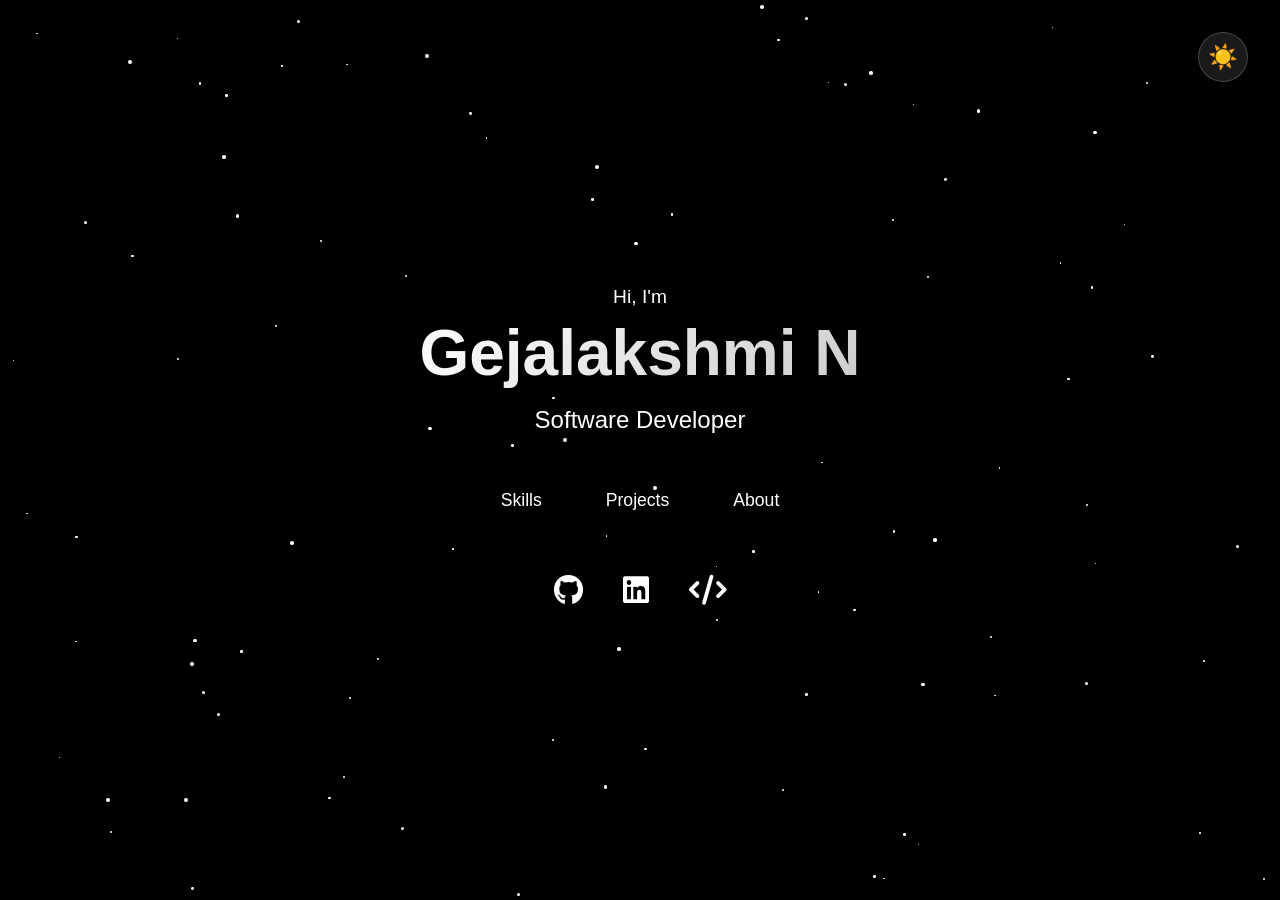
<file: index.html>
<!DOCTYPE html>
<html lang="en">
<head>
    <meta charset="UTF-8">
    <meta name="viewport" content="width=device-width, initial-scale=1.0">
    <title>Gejalakshmi N</title>
    <link rel="icon" href="favicon.ico" type="image/x-icon">
    <link rel="stylesheet" href="style.css">
    <link rel="stylesheet" href="https://cdnjs.cloudflare.com/ajax/libs/font-awesome/6.4.0/css/all.min.css">
</head>
<body>
    <div class="stars" id="stars"></div>
    
    <div class="theme-toggle" onclick="toggleTheme()" id="themeToggle">
        ☀️
    </div>

    <div class="container" id="home">
        <div class="greeting">Hi, I'm</div>
        <h1 class="name">Gejalakshmi N</h1>
        <p class="title">Software Developer</p>
        
        <nav class="nav">
            <a href="#" class="nav-link" onclick="showSection('skills')">Skills</a>
            <a href="#" class="nav-link" onclick="showSection('projects')">Projects</a>
            <a href="#" class="nav-link" onclick="showSection('about')">About</a>
        </nav>
        
        <div class="social-links">
            <a href="https://github.com/GejalakshmiN" class="social-link"><i class="fa-brands fa-github" style="font-size: 30px;"></i></a>
            <a href="https://www.linkedin.com/in/gejalakshmi-n-202269304/" class="social-link">
             <i class="fa-brands fa-linkedin" style="font-size: 30px;"></i>
            </a>
             <a href="https://leetcode.com/gejalakshminehru" class="social-link">
            <i class="fa-solid fa-code" style="font-size: 30px;"></i>
            </a>
        </div>
    </div>

    <div class="page-section" id="skills">
        <h2 class="section-title">My Skills</h2>
        <div class="skills-content">
            <div class="skills-category">
                <h3>Frontend Development</h3>
                <div class="skills-grid">
                    <div class="skill-card">
                        <div class="skill-icon">🌐</div>
                        <h4>HTML/CSS</h4>
                        <div class="skill-bar">
                            <div class="skill-progress" style="width: 90%"></div>
                        </div>
                    </div>
                    <div class="skill-card">
                        <div class="skill-icon">⚛️</div>
                        <h4>React</h4>
                        <div class="skill-bar">
                            <div class="skill-progress" style="width: 85%"></div>
                        </div>
                    </div>
                    <div class="skill-card">
                        <div class="skill-icon">📱</div>
                        <h4>JavaScript</h4>
                        <div class="skill-bar">
                            <div class="skill-progress" style="width: 88%"></div>
                        </div>
                    </div>
                </div>
            </div>
            
            <div class="skills-category">
                <h3>Backend Development</h3>
                <div class="skills-grid">
                    <div class="skill-card">
                        <div class="skill-icon">🟢</div>
                        <h4>FastAPI</h4>
                        <div class="skill-bar">
                            <div class="skill-progress" style="width: 82%"></div>
                        </div>
                    </div>
                    <div class="skill-card">
                        <div class="skill-icon">🐍</div>
                        <h4>Python</h4>
                        <div class="skill-bar">
                            <div class="skill-progress" style="width: 80%"></div>
                        </div>
                    </div>
                    <div class="skill-card">
                        <div class="skill-icon">🗃️</div>
                        <h4>MongoDB</h4>
                        <div class="skill-bar">
                            <div class="skill-progress" style="width: 75%"></div>
                        </div>
                    </div>
                </div>
            </div>
            
            <div class="skills-category">
                <h3>Tools & Technologies</h3>
                <div class="skills-grid">
                    <div class="skill-card">
                        <div class="skill-icon">🔧</div>
                        <h4>Git/GitHub</h4>
                        <div class="skill-bar">
                            <div class="skill-progress" style="width: 85%"></div>
                        </div>
                    </div>
                    <div class="skill-card">
                        <div class="skill-icon"><i class="fa-solid fa-code" style="font-size: 30px;"></i></div>
                        <h4>VSCode</h4>
                        <div class="skill-bar">
                            <div class="skill-progress" style="width: 70%"></div>
                        </div>
                    </div>
                    <div class="skill-card">
                        <div class="skill-icon">🟢</div>
                        <h4>Jupyter Notebook</h4>
                        <div class="skill-bar">
                            <div class="skill-progress" style="width: 65%"></div>
                        </div>
                    </div>
                </div>
            </div>
        </div>
    </div>

    <div class="page-section" id="projects">
        <h2 class="section-title">My Projects</h2>
        <div class="projects-grid">
            <div class="project-card">
                <h3 class="project-title">Online Examination System</h3>
                <p class="project-description">
                    An online examination system that enables students to take tests, receive instant grading, and securely manages all academic records.
                </p>
                <div class="project-tech">
                    <span class="tech-tag">HTML</span>
                    <span class="tech-tag">CSS</span>
                    <span class="tech-tag">MongoDB</span>
                    <span class="tech-tag">FastAPI</span>
                </div>
                <div class="project-links">
                    <a href="https://github.com/GejalakshmiN/Online-Examination-and-Grading-Management-System" target="_blank" class="github-link">
                        <span class="github-icon">📂</span> View on GitHub
                    </a>
                </div>
            </div>
            
            <div class="project-card">
                <h3 class="project-title">Portfolio</h3>
                <p class="project-description">
                   Created a personal website to showcase my projects, skills, achievements, and provide an easy way to connect with me.
                </p>
                <div class="project-tech">
                    <span class="tech-tag">HTML</span>
                    <span class="tech-tag">CSS</span>
                    <span class="tech-tag">JavaScript</span>
                </div>
                <div class="project-links">
                    <a href="https://portfolio-v2-silk-psi.vercel.app/" target="_blank" class="github-link">
                        <span class="github-icon">📂</span> View on GitHub
                    </a>
                </div>
            </div>
            
            <div class="project-card">
                <h3 class="project-title">Restaurant Webpage</h3>
                <p class="project-description">
                   A modern and inviting restaurant website that showcases our delicious menu, cozy ambiance, and memorable dining experience to attract food lovers.
                </p>
                <div class="project-tech">
                    <span class="tech-tag">HTML</span>
                    <span class="tech-tag">CSS</span>
                </div>
                <div class="project-links">
                    <a href="https://vercel.com/gejalakshmi-ns-projects/html-css-project-1" target="_blank" class="github-link">
                        <span class="github-icon">📂</span> View on GitHub
                    </a>
                </div>
            </div>
        </div>
    </div>

    <div class="page-section" id="about">
        <h2 class="section-title">About Me</h2>
        <div class="about-content">
            <div class="about-section">
                <h3>Introduction</h3>
                <p>
                    I'm a passionate Full Stack Developer with a love for creating innovative web applications and solving complex problems. With experience in both frontend and backend technologies, I enjoy building end-to-end solutions that make a difference.
                </p>
            </div>
            
            <div class="about-section">
                <h3>Background</h3>
                <p>
                    I come from a strong computer science background and have hands-on experience in web development. I'm passionate about building efficient and user-friendly applications, and I continuously expand my skill set by exploring emerging technologies and keeping up with modern development practices.
                </p>
            </div>
            
            <div class="about-section">
                <h3>Skills & Technologies</h3>
                <div class="skills-list">
                    <div class="skill-item">JavaScript</div>
                    <div class="skill-item">React</div>
                    <div class="skill-item">C++</div>
                    <div class="skill-item">Python</div>
                    <div class="skill-item">MongoDB</div>
                    <div class="skill-item">MySQL</div>
                    <div class="skill-item">Java</div>
                    <div class="skill-item">HTML & CSS</div>
                </div>
            </div>
            
            <div class="about-section">
                <h3>Education</h3>
                <p>
                    Bachelor's Degree in Computer Science<br>
                    Shiv Nadar University Chennai<br><br>
                </p>
            </div>
            
            <div class="about-section">
                <h3>Contact</h3>
                <p>
                    📧 gejalakshminehru@gmail.com<br>
                    📍 Chennai, India<br>
                     <a href="https://www.linkedin.com/in/gejalakshmi-n-202269304/" class="social-link">
                      <i class="fa-brands fa-linkedin" style="font-size: 30px;"></i>
                    </a>
                    <br>
                    <a href="https://github.com/GejalakshmiN" class="social-link"><i class="fa-brands fa-github" style="font-size: 30px;"></i></a>
                </p>
            </div>
        </div>
    </div>

    <button class="back-btn" onclick="showHome()">← Back to Home</button>

    <script src="script.js"></script>
</body>
</html>
</file>
<file: style.css>
* {
    margin: 0;
    padding: 0;
    box-sizing: border-box;
}

body {
    font-family: -apple-system, BlinkMacSystemFont, 'Segoe UI', Roboto, sans-serif;
    background: #000;
    color: white;
    overflow-x: hidden;
    min-height: 100vh;
    transition: all 0.3s ease;
}

body.light-mode {
    background: #ffffff;
    color: #333;
}

.stars {
    position: fixed;
    top: 0;
    left: 0;
    width: 100%;
    height: 100%;
    pointer-events: none;
    z-index: 1;
    transition: opacity 0.3s ease;
}

body.light-mode .stars {
    opacity: 0.6;
}

.star {
    position: absolute;
    background: white;
    border-radius: 50%;
    animation: twinkle 3s infinite;
    transition: background-color 0.3s ease;
}

body.light-mode .star {
    background: rgb(0, 0, 0);
}

@keyframes twinkle {
    0%, 100% { opacity: 0.3; transform: scale(1); }
    50% { opacity: 1; transform: scale(1.2); }
}

.container {
    position: relative;
    z-index: 2;
    min-height: 100vh;
    display: flex;
    flex-direction: column;
    align-items: center;
    justify-content: center;
    padding: 2rem;
    text-align: center;
}

.theme-toggle {
    position: fixed;
    top: 2rem;
    right: 2rem;
    background: rgba(255, 255, 255, 0.1);
    border: 1px solid rgba(255, 255, 255, 0.2);
    border-radius: 50%;
    width: 50px;
    height: 50px;
    display: flex;
    align-items: center;
    justify-content: center;
    cursor: pointer;
    transition: all 0.3s ease;
    z-index: 10;
    font-size: 1.5rem;
}

.theme-toggle:hover {
    background: rgba(255, 255, 255, 0.2);
    transform: rotate(180deg) scale(1.1);
}

body.light-mode .theme-toggle {
    background: rgba(0, 0, 0, 0.05);
    border: 1px solid rgba(0, 0, 0, 0.1);
    color: #333;
}

body.light-mode .theme-toggle:hover {
    background: rgba(0, 0, 0, 0.1);
}

.greeting {
    font-size: 1.2rem;
    margin-bottom: 0.5rem;
    opacity: 0.8;
    animation: fadeInUp 1s ease 0.2s both;
}

.name {
    font-size: 4rem;
    font-weight: 700;
    margin-bottom: 1rem;
    background: linear-gradient(135deg, #fff, #ccc);
    -webkit-background-clip: text;
    -webkit-text-fill-color: transparent;
    background-clip: text;
    animation: fadeInUp 1s ease 0.4s both;
    transition: all 0.3s ease;
}

body.light-mode .name {
    background: linear-gradient(135deg, #222, #555);
    -webkit-background-clip: text;
    -webkit-text-fill-color: transparent;
    background-clip: text;
}

.title {
    font-size: 1.5rem;
    margin-bottom: 3rem;
    opacity: 0.7;
    animation: fadeInUp 1s ease 0.6s both;
    transition: opacity 0.3s ease;
}

body.light-mode .title {
    opacity: 0.8;
}

.nav {
    display: flex;
    gap: 2rem;
    margin-bottom: 3rem;
    animation: fadeInUp 1s ease 0.8s both;
}

.nav-link {
    color: white;
    text-decoration: none;
    font-size: 1.1rem;
    padding: 0.5rem 1rem;
    border-radius: 25px;
    transition: all 0.3s ease;
    position: relative;
    overflow: hidden;
}

body.light-mode .nav-link {
    color: #333;
}

.nav-link:hover {
    background: rgba(255, 255, 255, 0.1);
    transform: translateY(-2px);
}

body.light-mode .nav-link:hover {
    background: rgba(0, 0, 0, 0.1);
}

.nav-link:before {
    content: '';
    position: absolute;
    top: 0;
    left: -100%;
    width: 100%;
    height: 100%;
    background: linear-gradient(90deg, transparent, rgba(255, 255, 255, 0.2), transparent);
    transition: left 0.5s;
}

body.light-mode .nav-link:before {
    background: linear-gradient(90deg, transparent, rgba(0, 0, 0, 0.1), transparent);
}

.nav-link:hover:before {
    left: 100%;
}

.social-links {
    display: flex;
    gap: 1.5rem;
    animation: fadeInUp 1s ease 1s both;
}

.social-link {
    color: white;
    font-size: 1.5rem;
    transition: all 0.3s ease;
    padding: 0.5rem;
    border-radius: 10px;
}

body.light-mode .social-link {
    color: #333;
}

.social-link:hover {
    color: #ffd700;
    transform: translateY(-3px) scale(1.1);
}

@keyframes fadeInUp {
    from {
        opacity: 0;
        transform: translateY(30px);
    }
    to {
        opacity: 1;
        transform: translateY(0);
    }
}

/* Page Sections */
.page-section {
    display: none;
    padding: 2rem;
    max-width: 1200px;
    margin: 0 auto;
    min-height: 100vh;
    padding-top: 4rem;
}

.page-section.active {
    display: block;
    animation: slideIn 0.5s ease;
}

@keyframes slideIn {
    from {
        opacity: 0;
        transform: translateX(30px);
    }
    to {
        opacity: 1;
        transform: translateX(0);
    }
}

.back-btn {
    position: fixed;
    top: 2rem;
    left: 2rem;
    background: rgba(255, 255, 255, 0.1);
    border: 1px solid rgba(255, 255, 255, 0.2);
    color: white;
    padding: 0.5rem 1rem;
    border-radius: 25px;
    cursor: pointer;
    transition: all 0.3s ease;
    z-index: 10;
    display: none;
}

body.light-mode .back-btn {
    background: rgba(0, 0, 0, 0.05);
    border: 1px solid rgba(0, 0, 0, 0.1);
    color: #333;
}

.back-btn:hover {
    background: rgba(255, 255, 255, 0.2);
    transform: translateX(-3px);
}

body.light-mode .back-btn:hover {
    background: rgba(0, 0, 0, 0.1);
}

.page-section.active ~ .back-btn {
    display: block;
}

.section-title {
    font-size: 3rem;
    margin-bottom: 2rem;
    text-align: center;
    background: linear-gradient(135deg, #ffd700, #ffed4e);
    -webkit-background-clip: text;
    -webkit-text-fill-color: transparent;
    background-clip: text;
}

body.light-mode .section-title {
    background: linear-gradient(135deg, #e6a000, #cc9900);
    -webkit-background-clip: text;
    -webkit-text-fill-color: transparent;
    background-clip: text;
}

.projects-grid {
    display: grid;
    grid-template-columns: repeat(auto-fit, minmax(350px, 1fr));
    gap: 2rem;
    margin-top: 2rem;
}

.project-card {
    background: rgba(255, 255, 255, 0.05);
    border: 1px solid rgba(255, 255, 255, 0.1);
    border-radius: 15px;
    padding: 2rem;
    transition: all 0.3s ease;
    backdrop-filter: blur(10px);
}

body.light-mode .project-card {
    background: rgba(0, 0, 0, 0.03);
    border: 1px solid rgba(0, 0, 0, 0.1);
    color: #333;
    box-shadow: 0 2px 10px rgba(0, 0, 0, 0.05);
}

.project-card:hover {
    background: rgba(255, 255, 255, 0.1);
    transform: translateY(-5px);
    box-shadow: 0 10px 30px rgba(255, 255, 255, 0.1);
}

body.light-mode .project-card:hover {
    background: rgba(0, 0, 0, 0.05);
    box-shadow: 0 10px 30px rgba(0, 0, 0, 0.1);
}

.project-title {
    font-size: 1.5rem;
    margin-bottom: 1rem;
    color: #ffd700;
}

body.light-mode .project-title {
    color: #cc9900;
}

.project-description {
    line-height: 1.6;
    opacity: 0.8;
    margin-bottom: 1rem;
}

.project-tech {
    display: flex;
    gap: 0.5rem;
    flex-wrap: wrap;
    margin-top: 1rem;
}

.tech-tag {
    background: rgba(255, 215, 0, 0.2);
    color: #ffd700;
    padding: 0.3rem 0.8rem;
    border-radius: 15px;
    font-size: 0.9rem;
    border: 1px solid rgba(255, 215, 0, 0.3);
}

body.light-mode .tech-tag {
    background: rgba(204, 153, 0, 0.1);
    color: #cc9900;
    border: 1px solid rgba(204, 153, 0, 0.2);
}

.about-content {
    max-width: 800px;
    margin: 0 auto;
    line-height: 1.8;
    font-size: 1.1rem;
}

.about-section {
    margin-bottom: 2rem;
    padding: 2rem;
    background: rgba(255, 255, 255, 0.05);
    border-radius: 15px;
    border: 1px solid rgba(255, 255, 255, 0.1);
    transition: all 0.3s ease;
}

body.light-mode .about-section {
    background: rgba(0, 0, 0, 0.03);
    border: 1px solid rgba(0, 0, 0, 0.1);
    color: #333;
    box-shadow: 0 2px 10px rgba(0, 0, 0, 0.05);
}

.about-section h3 {
    color: #ffd700;
    margin-bottom: 1rem;
    font-size: 1.5rem;
}

body.light-mode .about-section h3 {
    color: #cc9900;
}

.skills-list {
    display: grid;
    grid-template-columns: repeat(auto-fit, minmax(200px, 1fr));
    gap: 1rem;
    margin-top: 1rem;
}

.skill-item {
    background: rgba(255, 215, 0, 0.1);
    padding: 0.8rem;
    border-radius: 10px;
    text-align: center;
    border: 1px solid rgba(255, 215, 0, 0.2);
}

body.light-mode .skill-item {
    background: rgba(204, 153, 0, 0.05);
    border: 1px solid rgba(204, 153, 0, 0.1);
}

@media (max-width: 768px) {
    .name {
        font-size: 2.5rem;
    }
    
    .nav {
        flex-direction: column;
        gap: 1rem;
    }
    
    .projects-grid {
        grid-template-columns: 1fr;
    }
    
    .container {
        padding: 1rem;
    }
    
    .section-title {
        font-size: 2rem;
    }
    
    .skills-grid {
        grid-template-columns: 1fr;
    }
}

/* Skills Section Styles */
.skills-content {
    max-width: 1000px;
    margin: 0 auto;
}

.skills-category {
    margin-bottom: 3rem;
    padding: 2rem;
    background: rgba(255, 255, 255, 0.05);
    border-radius: 15px;
    border: 1px solid rgba(255, 255, 255, 0.1);
    backdrop-filter: blur(10px);
    transition: all 0.3s ease;
}

body.light-mode .skills-category {
    background: rgba(0, 0, 0, 0.03);
    border: 1px solid rgba(0, 0, 0, 0.1);
    color: #333;
    box-shadow: 0 2px 10px rgba(0, 0, 0, 0.05);
}

.skills-category h3 {
    color: #ffd700;
    font-size: 1.8rem;
    margin-bottom: 1.5rem;
    text-align: center;
}

body.light-mode .skills-category h3 {
    color: #cc9900;
}

.skills-grid {
    display: grid;
    grid-template-columns: repeat(auto-fit, minmax(280px, 1fr));
    gap: 1.5rem;
}

.skill-card {
    background: rgba(255, 255, 255, 0.1);
    padding: 1.5rem;
    border-radius: 12px;
    text-align: center;
    transition: all 0.3s ease;
    border: 1px solid rgba(255, 255, 255, 0.1);
}

body.light-mode .skill-card {
    background: rgba(0, 0, 0, 0.05);
    border: 1px solid rgba(0, 0, 0, 0.1);
    box-shadow: 0 2px 8px rgba(0, 0, 0, 0.05);
}

.skill-card:hover {
    transform: translateY(-5px);
    background: rgba(255, 255, 255, 0.15);
    box-shadow: 0 8px 25px rgba(255, 215, 0, 0.2);
}

body.light-mode .skill-card:hover {
    background: rgba(0, 0, 0, 0.08);
    box-shadow: 0 8px 25px rgba(0, 0, 0, 0.1);
}

.skill-icon {
    font-size: 2.5rem;
    margin-bottom: 1rem;
}

.skill-card h4 {
    color: #ffd700;
    margin-bottom: 1rem;
    font-size: 1.2rem;
}

body.light-mode .skill-card h4 {
    color: #cc9900;
}

.skill-bar {
    background: rgba(255, 255, 255, 0.1);
    height: 8px;
    border-radius: 4px;
    overflow: hidden;
    margin-top: 0.5rem;
}

body.light-mode .skill-bar {
    background: rgba(0, 0, 0, 0.1);
}

.skill-progress {
    height: 100%;
    background: linear-gradient(90deg, #ffd700, #ffed4e);
    border-radius: 4px;
    transition: width 1s ease-in-out;
    animation: progressLoad 2s ease-in-out;
}

body.light-mode .skill-progress {
    background: linear-gradient(90deg, #cc9900, #e6a000);
}

@keyframes progressLoad {
    0% { width: 0%; }
}

/* Project Links Styles */
.project-links {
    display: flex;
    gap: 1rem;
    margin-top: 1.5rem;
    justify-content: center;
}

.github-link, .demo-link {
    display: flex;
    align-items: center;
    gap: 0.5rem;
    padding: 0.8rem 1.5rem;
    border-radius: 25px;
    text-decoration: none;
    font-size: 0.9rem;
    font-weight: 500;
    transition: all 0.3s ease;
    border: 1px solid transparent;
}

.github-link {
    background: rgba(255, 255, 255, 0.1);
    color: white;
    border: 1px solid rgba(255, 255, 255, 0.2);
}

body.light-mode .github-link {
    background: rgba(0, 0, 0, 0.05);
    color: #333;
    border: 1px solid rgba(0, 0, 0, 0.1);
}

.demo-link {
    background: linear-gradient(135deg, #ffd700, #ffed4e);
    color: #333;
    border: 1px solid #ffd700;
}

body.light-mode .demo-link {
    background: linear-gradient(135deg, #cc9900, #e6a000);
    color: white;
    border: 1px solid #cc9900;
}

.github-link:hover {
    background: rgba(255, 255, 255, 0.2);
    transform: translateY(-2px);
    box-shadow: 0 5px 15px rgba(255, 255, 255, 0.1);
}

body.light-mode .github-link:hover {
    background: rgba(0, 0, 0, 0.1);
    color: #333;
    box-shadow: 0 5px 15px rgba(0, 0, 0, 0.1);
}

.demo-link:hover {
    background: linear-gradient(135deg, #ffed4e, #ffd700);
    transform: translateY(-2px);
    box-shadow: 0 5px 15px rgba(255, 215, 0, 0.3);
}

body.light-mode .demo-link:hover {
    background: linear-gradient(135deg, #e6a000, #cc9900);
    box-shadow: 0 5px 15px rgba(204, 153, 0, 0.3);
}

.github-icon, .demo-icon {
    font-size: 1rem;
}

@media (max-width: 768px) {
    .project-links {
        flex-direction: column;
        gap: 0.8rem;
    }
    
    .github-link, .demo-link {
        justify-content: center;
    }
}
</file>
